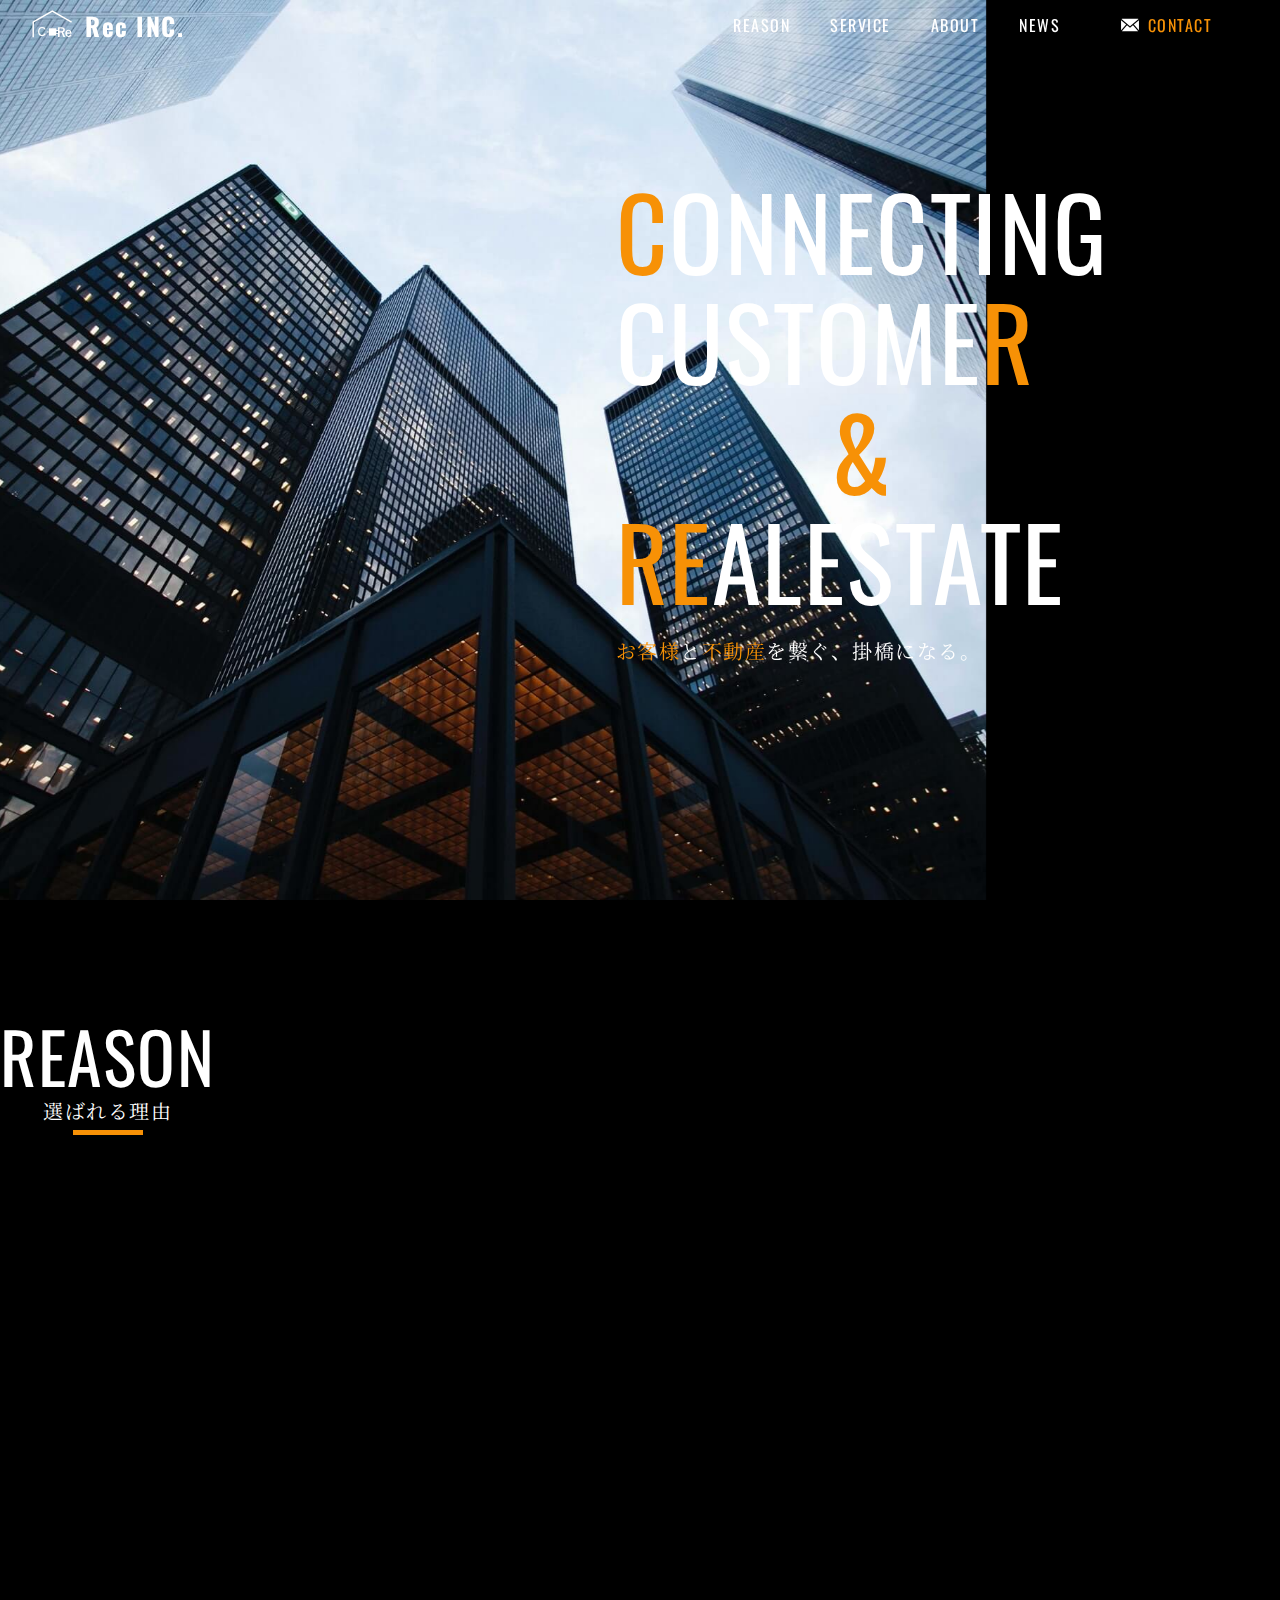
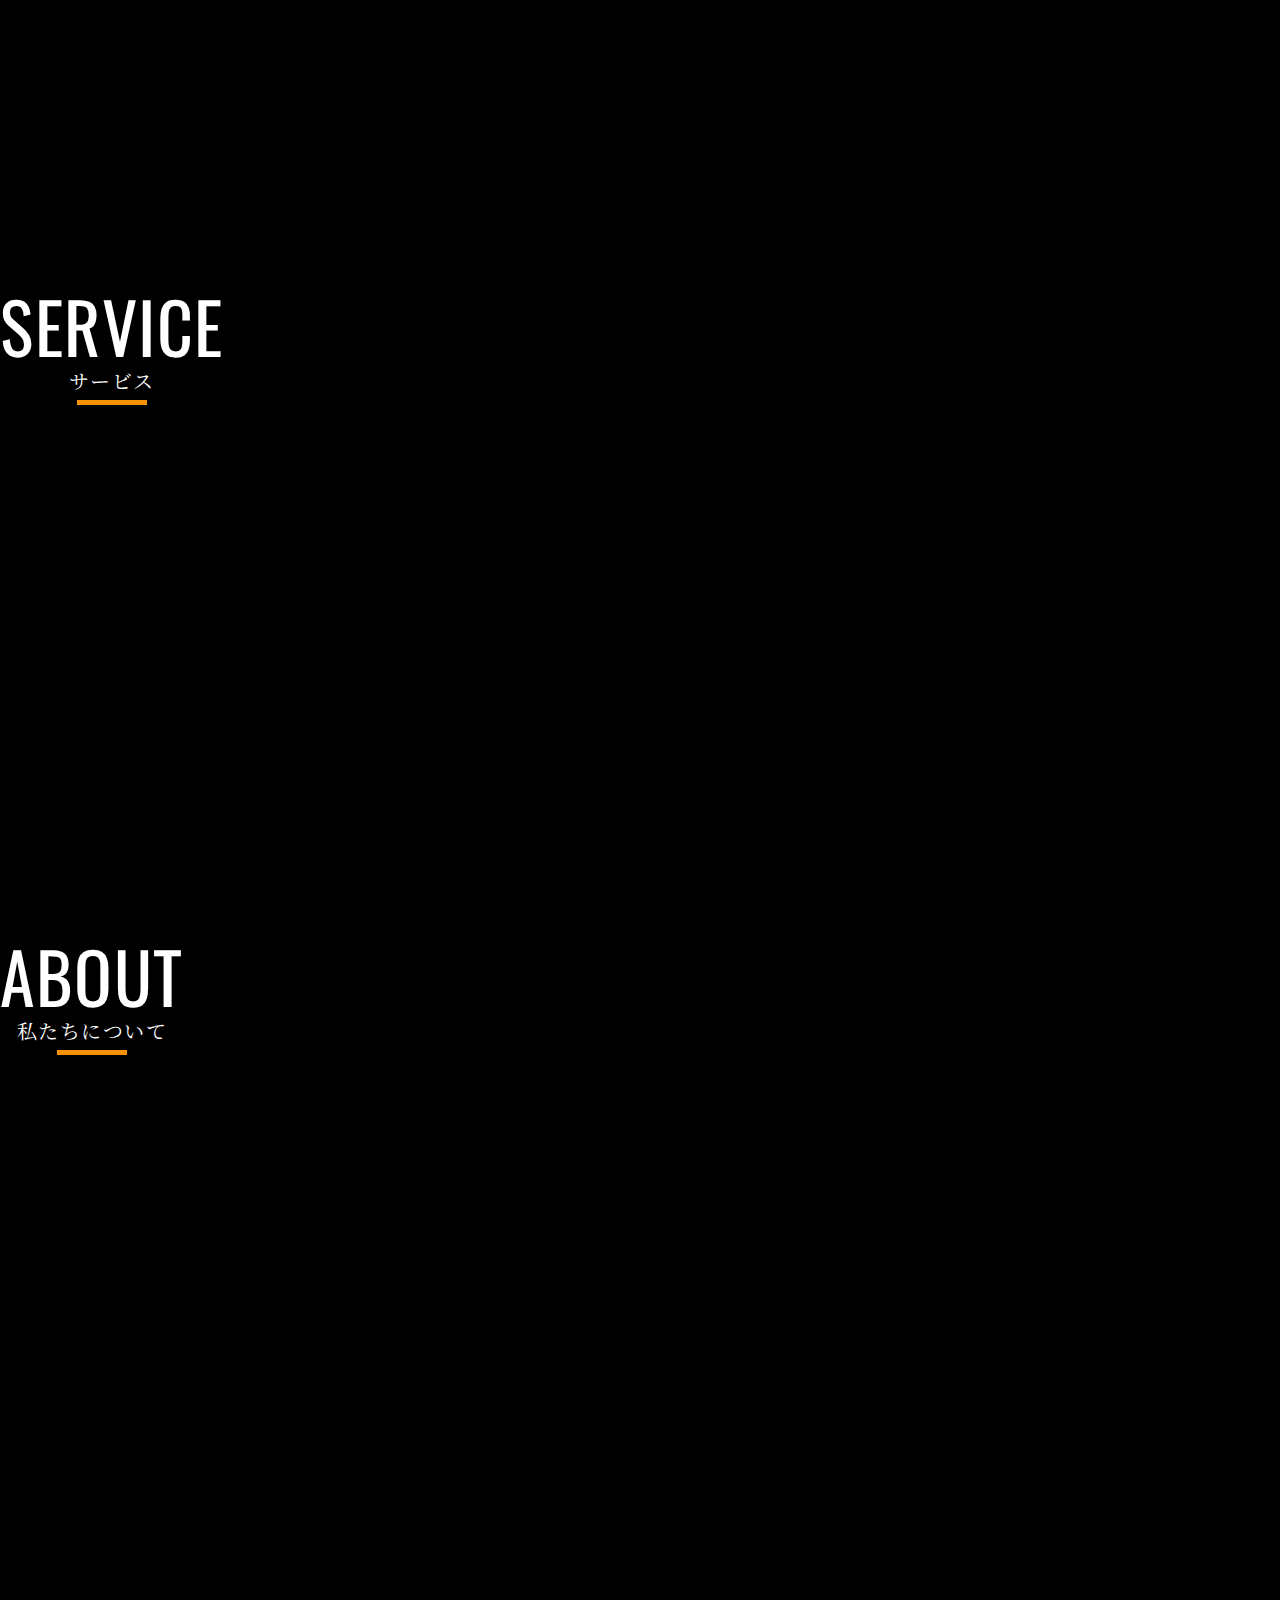
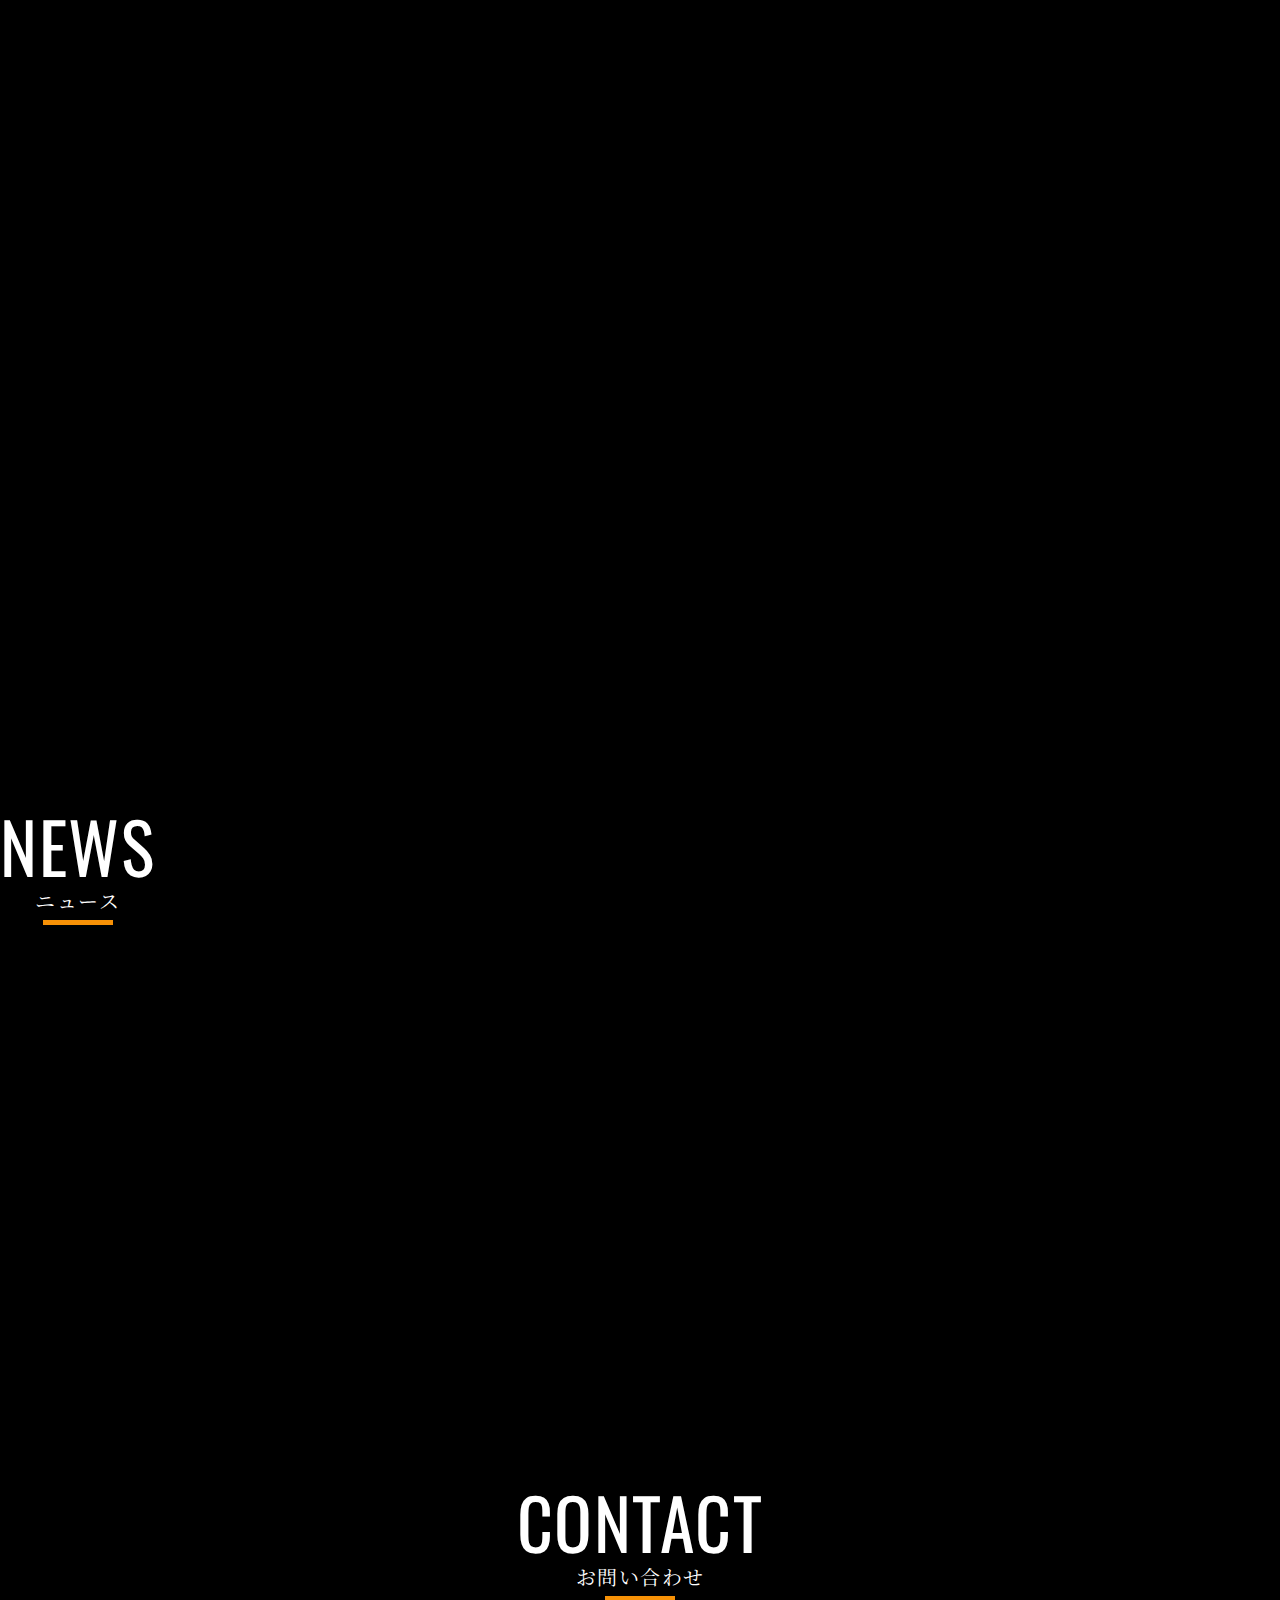
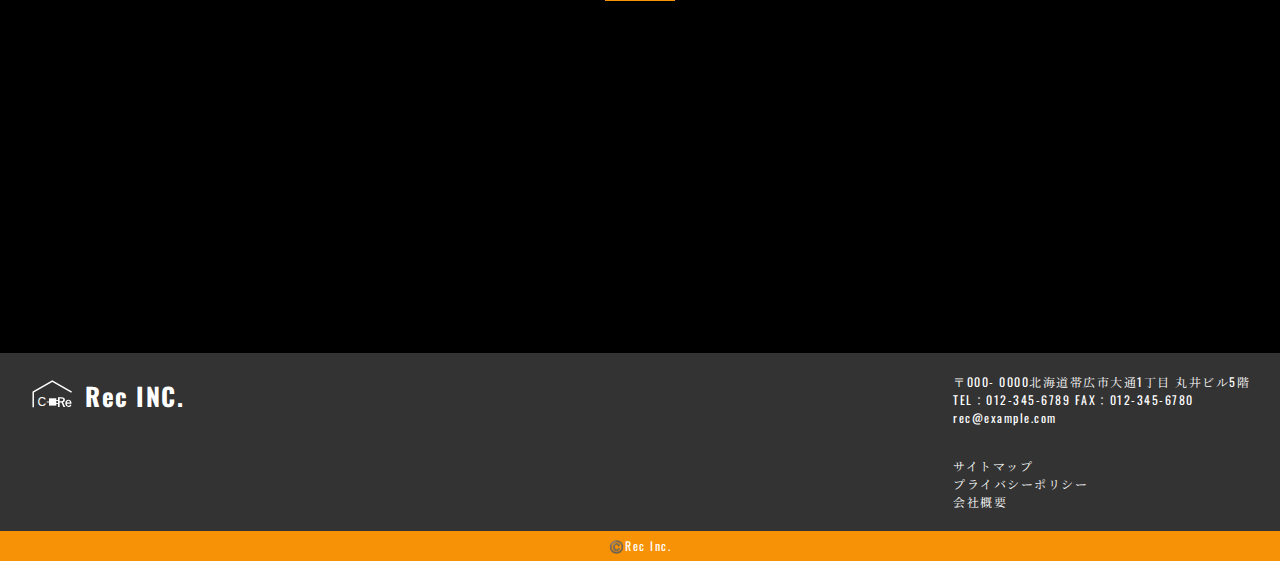
<file: index.html>
<!DOCTYPE html>
<html lang="ja">
<head>
  <meta charset="UTF-8">
  <meta http-equiv="X-UA-Compatible" content="IE=edge">
  <meta name="viewport" content="width=device-width, initial-scale=1.0">
  <meta name="description" content="ポートフォリオ用のコーポレートサイト"> 
  <title>デモサイト 株式会社Rec</title>
  <!-- google-font -->
  <link href="https://fonts.googleapis.com/css2?family=Noto+Serif+JP&family=Oswald&display=swap" rel="stylesheet">
  <link href="https://fonts.googleapis.com/css2?family=Noto+Serif+JP&family=Oswald&display=swap" rel="stylesheet">
  <!--AOS-->
  <link href="https://unpkg.com/aos@2.3.1/dist/aos.css" rel="stylesheet">
  <!--css-->
  <link rel="stylesheet" href="scss/style.css">
</head>
<body>
  <!-- headerエリア -->
  <header class="header">
    <div class="header-inner">
     <h1 class="header-left" data-aos="fade-left">
       <a href="index.html">
         <div class="main-logo">
           <img src="img/header-logo._wh.svg" alt="">
          </div><!--main-logo-->
          <div class="company-ttl">Rec INC.</div>
        </a>
     </h1>
      <div class="header-nav">
        <nav class="nav-list">
          <ul class="header-nav-list" data-aos="fade-left">
            <li class="nav-item">
              <a href="#">REASON</a>
            </li>
            <li class="nav-item">
              <a href="#">SERVICE</a>
            </li>
            <li class="nav-item">
              <a href="#">ABOUT</a>
            </li>
            <li class="nav-item">
              <a href="#">NEWS</a>
            </li>
            <a href="contact.html" class="contact-btn">CONTACT</a>
          </ul>
        </nav>
      </div><!--header-nav-->
        <span class="burger-btn">
          <span class="bar bar_top"></span>
          <span class="bar bar_mid"></span>
          <span class="bar bar_bottom"></span>
        </span>
      <span class="burger-musk"></span>
    </div><!--header-inner-->
  </header>
  <!--fvエリア-->
  <div class="fv" id="parallax">
    <div class="fv-inner" id="parallax-img">
      <div class="main-copy">
        <p class="fv-ttl" data-aos="fade-left"><span class="orenge">C</span>ONNECTING</p>
        <p class="fv-ttl" data-aos="fade-right">CUSTOME<span class="orenge">R</span></p>
        <p class="fv-ttl" data-aos="fade-left">&</p>
        <p class="fv-ttl" data-aos="fade-right"><span class="orenge">RE</span>ALESTATE</p>
        <p class="jp-copy lines" data-aos="fade-left"><span class="orenge">お客様</span>と<span class="orenge">不動産</span>を繋ぐ、<br class="br">掛橋になる。</p>
      </div><!--main-copy-->
    </div><!--fv-inner-->
  </div><!--fv-->
  <main class="main">
    <!-- reasonエリア -->
    <section class="section-wrapper">
      <h2 class="section-ttl-wrapper">
        <div class="section-ttl">REASON</div><!--section-ttl-->
          <div class="section-sub-ttl">選ばれる理由</div><!--section-sub-ttl-->
      </h2><!--section-ttl-wrapper-->
      <div class="container">
        <ul class="reason-list">
          <li class="reason-item" data-aos="fade-in">
            <div class="reason-number">01</div>
            <div class="reason-head-ttl">圧倒的な物件数</div>
            <div class="reason-img-wrapper">
              <img src="img/fv-bg.jpg" alt="">
            </div><!--reason-img-wrapper-->
            <div class="reason-description  lines">不動産業界において物件数は業界での立ち位置を表す一つの指標。会社名では北海道でNo. 1を誇る物件数です。</div><!--lines-->
          </li>
          <li class="reason-item" data-aos="fade-in">
            <div class="reason-number">02</div>
            <div class="reason-head-ttl">経験豊富なプロ集団</div>
            <div class="reason-img-wrapper">
              <img src="img/reson_02.jpeg" alt="">
            </div><!--reason-img-wrapper-->
            <div class="reason-description  lines">不動産を知り尽くしている経験豊富なプロが在籍。不動産売買の売る側と買う側の双方が納得する契約を実現します。</div><!--lines-->
          </li>
          <li class="reason-item" data-aos="fade-in">
            <div class="reason-number">03</div>
            <div class="reason-head-ttl">無料相談受付中</div>
            <div class="reason-img-wrapper">
              <img src="img/reson_03.jpeg" alt="">
            </div><!--reason-img-wrapper-->
            <div class="reason-description lines">お客様の疑問を全て解決します。
              営業時間内であればいつでもお電話可能です。お気軽にお問い合わせください。</div><!--lines-->
          </li>
        </ul>
      </div><!--container-->
    </section><!--section-wrapper-->
    <!-- serviceエリア -->
    <section class="section-wrapper">
      <h2 class="section-ttl-wrapper">
        <div class="section-ttl">SERVICE</div><!--section-ttl-->
          <div class="section-sub-ttl">サービス</div><!--section-sub-ttl-->
      </h2><!--section-ttl-wrapper-->
      <div class="container">
        <div class="service-wrapper" data-aos="fade-in">
          <div class="service-img-wrapper">
            <img src="img/service_pc.jpeg" alt="">
          </div><!--service-img-wrapper-->
          <div class="service-box">
            <div class="serivice-ttl">中古マンションの売買仲介</div><!--serivice-ttl-->
            <p class="service-description lines">
              福岡市内および近郊エリアにおける、土地、戸建て、中古マンションの売買仲介。<br>
              売主様には、適正価格と最適な販売計画をご提案させていただきます。<br>
              買主様には、「買主様がいつまでに何を希望されるのか？」という購入ニーズを把握させていただくことで、買主様の条件にあう物件を精力的にご紹介させていただきます。
            </p>
          </div><!--service-box-->
        </div><!--service-wrapper-->
      </div><!--container-->
    </section>
    <!-- aboutエリア -->
    <section class="section-wrapper">
      <h2 class="section-ttl-wrapper">
        <div class="section-ttl">ABOUT</div><!--section-ttl-->
        <div class="section-sub-ttl">私たちについて</div><!--section-sub-ttl-->
      </h2><!--section-ttl-wrapper-->
      <div class="container">
        <ul class="about-list">
          <li class="about-item" data-aos="fade-right">
              <div class="about-img-wrapper">
                <img src="img/vision-pc.jpg" alt="">
                <div class="about-box">
                  <p class="section-ttl orenge about-ttl">VISION</p>
                  <p class="section-sub-ttl">目指すべき姿</p>
                </div><!--about-box-->
                <a href="#" class="link-btn about-btn">VIEW MORE</a>
              </div><!--about-img-wrapper-->
          </li>
          <li class="about-item ml-auto" data-aos="fade-left">
              <div class="about-img-wrapper">
                <img src="img/message_pc.jpeg" alt="">
                <div class="about-box">
                  <p class="section-ttl orenge about-ttl">MESSAGE</p>
                  <p class="section-sub-ttl">代表挨拶</p>
                </div><!--about-box-->
                <a href="#" class="link-btn about-btn">VIEW MORE</a>
              </div><!--about-img-wrapper-->
          </li>
          <li class="about-item" data-aos="fade-right">
              <div class="about-img-wrapper">
                <img src="img/fv-bg.jpg" alt="">
                <div class="about-box">
                  <p class="section-ttl orenge about-ttl">COMPANY</p>
                  <p class="section-sub-ttl">会社概要</p>
                </div><!--about-box-->
                <a href="#" class="link-btn about-btn">VIEW MORE</a>
              </div><!--about-img-wrapper-->
          </li>
        </ul>
      </div><!--container-->
    </section>
    <!-- newsエリア -->
    <section class="section-wrapper">
      <h2 class="section-ttl-wrapper">
        <div class="section-ttl">NEWS</div><!--section-ttl-->
        <div class="section-sub-ttl">ニュース</div><!--section-sub-ttl-->
      </h2><!--section-ttl-wrapper-->
      <div class="container">
        <div class="news-wrapper" data-aos="fade-in">
          <div class="news-box">
            <div class="news-box-inner">
              <div class="news-link-wrapper">
                <a href="">
                  <div class="news-ttl-inner">
                    <time class="orenge news-data">2021.9.01</time>
                    <p class="lines">WEBサイトを新しくしました。</p>
                   </div><!--news-inner-->
                </a>
              </div><!--news-link-wrapper-->
              <div class="news-link-wrapper">
                <a href="">
                 <div class="news-ttl-inner">
                  <time class="orenge news-data">2021.9.01</time>
                  <p class="lines">WEBサイトを新しくしました。</p>
                 </div><!--news-inner-->
                </a>
              </div><!--news-link-wrapper-->
              <div class="news-link-wrapper">
                <a href="" class="lines">
                  <div class="news-ttl-inner">
                    <time class="orenge news-data">2021.9.01</time>
                    <p class="lines">WEBサイトを新しくしました。</p>
                   </div><!--news-inner-->
                </a>
              </div><!--news-link-wrapper-->
              <div class="news-link-wrapper">
                <a href="">
                  <div class="news-ttl-inner">
                    <time class="orenge news-data">2021.9.01</time>
                    <p class="lines">WEBサイトを新しくしました。</p>
                   </div><!--news-inner-->
                </a>
              </div><!--news-link-wrapper-->
            </div><!--news-box-inner-->
          </div><!--news-inner-->
        </div><!--news-wrapper-->
      </div><!--container-->
    </section>
    <section class="section-wrapper">
      <div class="contact-container">
        <h2 class="contact-ttl-wrapper">
          <div class="contact-ttl">CONTACT</div><!--section-ttl-->
          <div class="section-sub-ttl">お問い合わせ</div><!--section-sub-ttl-->
        </h2><!--section-ttl-wrapper-->
        <p class="lines contact-description" data-aos="fade-in">お問い合わせ・ご相談はこちらから</p>
        <a href="contact.html" class="link-btn" data-aos="fade-in">CONTACT</a>
      </div><!--container-->
    </section>
  </main>
  <footer class="footer">
    <div class="footer-inner">
      <div class="footer-left">
        <a href="index.html">
          <div class="main-logo">
           <img src="img/header-logo._wh.svg" alt="">
          </div>
          <div class="company-ttl footer-ttl">Rec INC.</div>
        </a>
      </div><!--footer-left-->
      <div class="company-info-wrapper">
        <div class="company-info">
          <p>〒000- 0000北海道帯広市大通1丁目 丸井ビル5階</p>
          <p>TEL：012-345-6789 FAX：012-345-6780</p>
          <p>rec@example.com</p>
        </div><!--company-info-->
        <div class="privacy-box">
          <p><a href="#">サイトマップ</a></p>
          <p><a href="#">プライバシーポリシー</a></p>
          <p><a href="#">会社概要</a></p>
        </div><!--privacy-box-->
      </div><!--company-info-ttl-->
    </div><!--footer-inner-->
    <small class="copyright">©️Rec Inc.</small>
  </footer>
  <!-- AOS-->
  <script src="https://unpkg.com/aos@2.3.1/dist/aos.js"></script>
  <!-- jQuery -->
<script src="https://code.jquery.com/jquery-3.6.0.min.js" integrity="sha256-/xUj+3OJU5yExlq6GSYGSHk7tPXikynS7ogEvDej/m4=" crossorigin="anonymous"></script>
  <script src="js/script.js"></script>
</body>
</html>
</file>
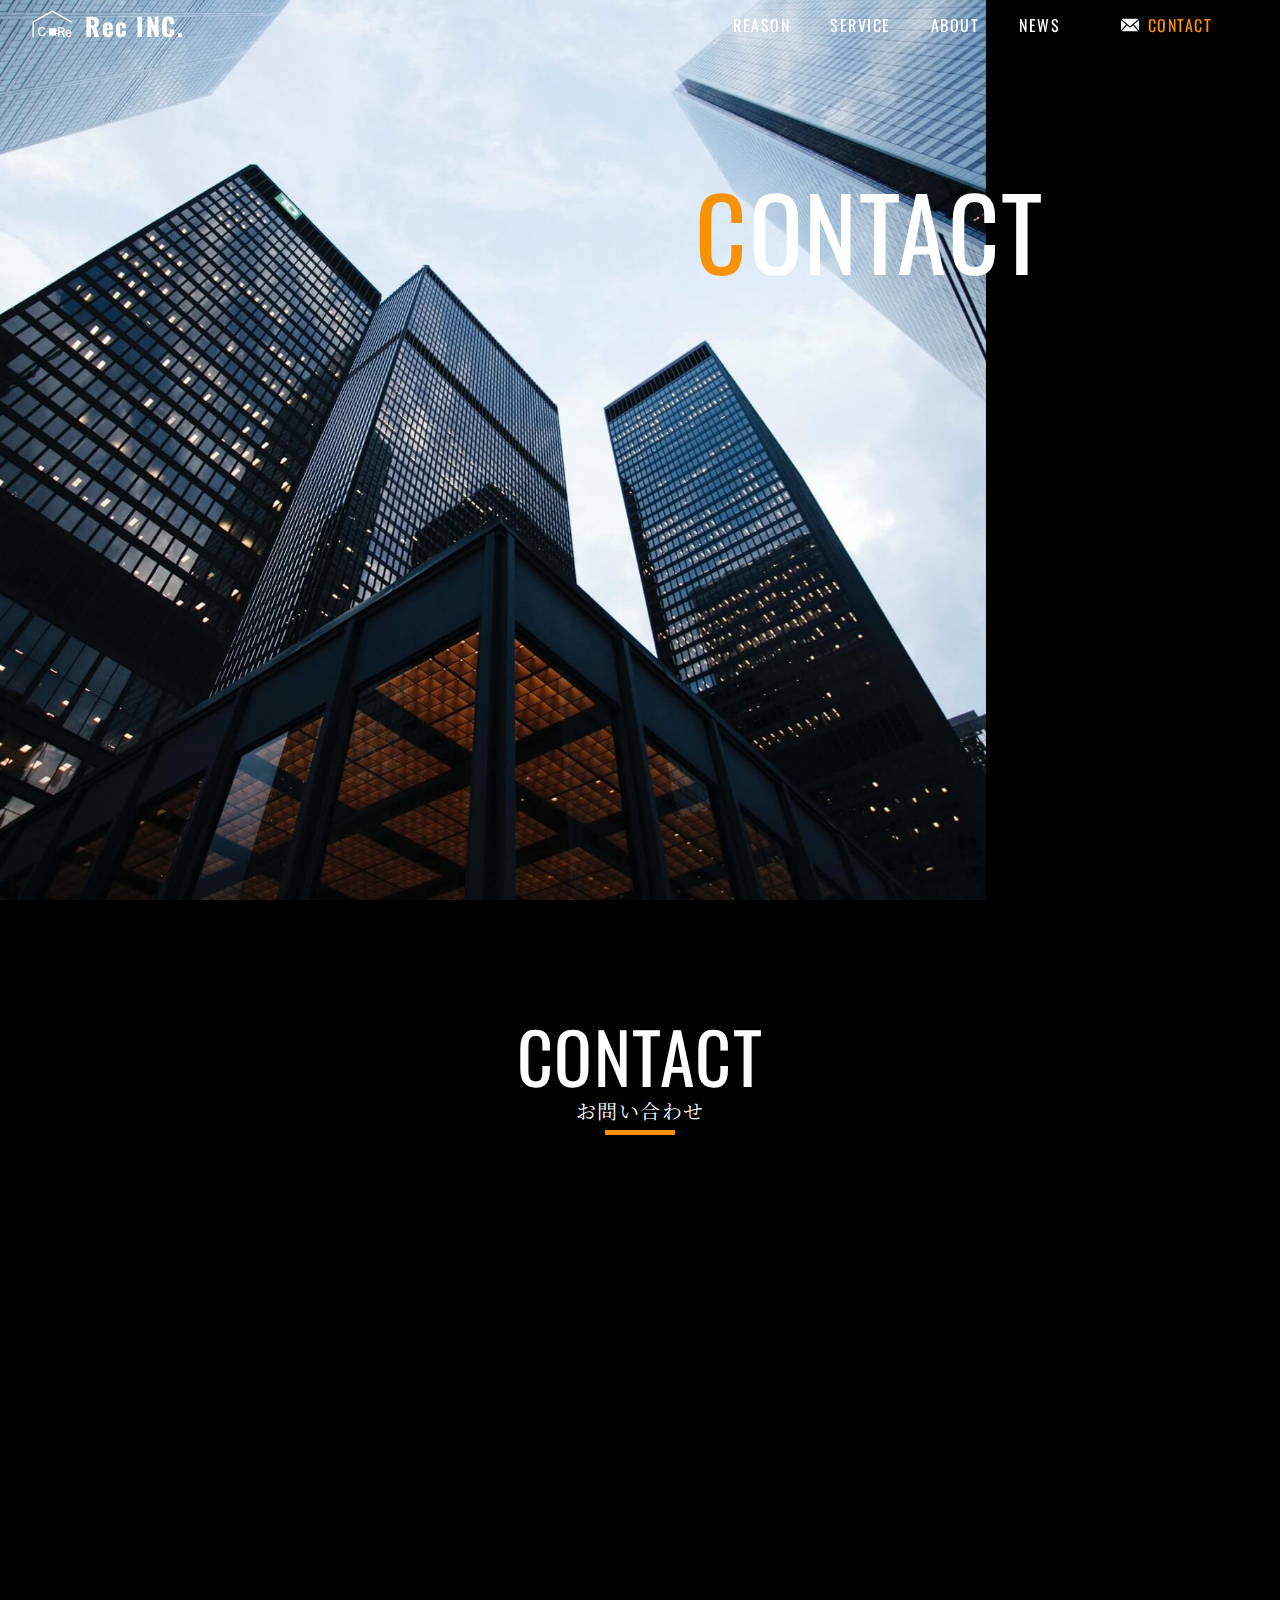
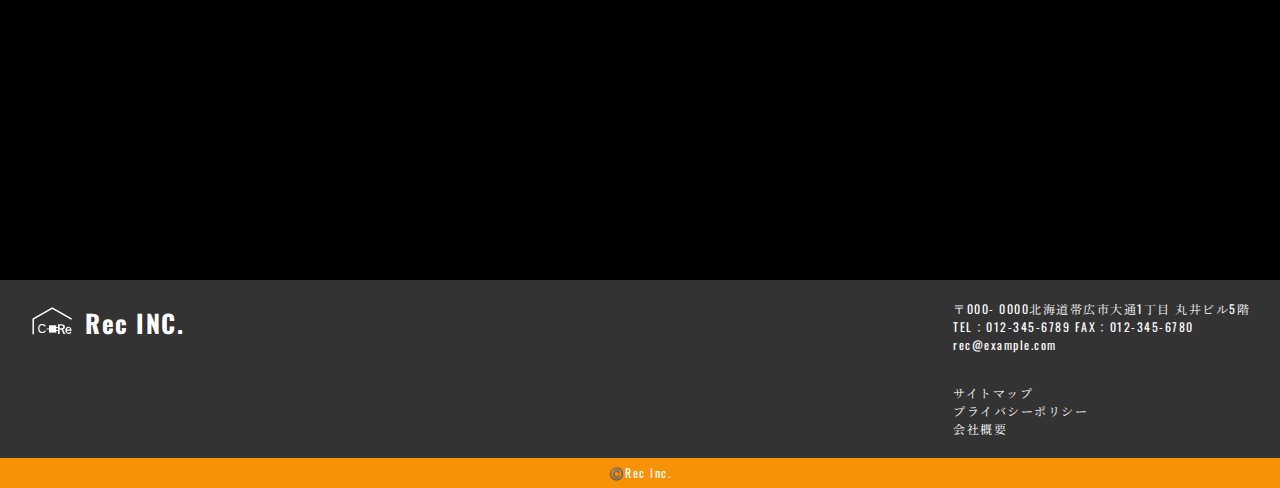
<file: contact.html>
<!DOCTYPE html>
<html lang="ja">
<head>
  <meta charset="UTF-8">
  <meta http-equiv="X-UA-Compatible" content="IE=edge">
  <meta name="viewport" content="width=device-width, initial-scale=1.0">
  <meta name="description" content="ポートフォリオ用のデモサイト"> 
  <title>デモサイト 株式会社Rec 「お問い合わせ」</title>
  <!-- google-font -->
  <link href="https://fonts.googleapis.com/css2?family=Noto+Serif+JP&family=Oswald&display=swap" rel="stylesheet">
  <link href="https://fonts.googleapis.com/css2?family=Noto+Serif+JP&family=Oswald&display=swap" rel="stylesheet">
   <!--AOS-->
   <link href="https://unpkg.com/aos@2.3.1/dist/aos.css" rel="stylesheet">
  <!--css-->
  <link rel="stylesheet" href="scss/style.css">
</head>
<body>
  <!-- headerエリア -->
  <header class="header">
    <div class="header-inner">
     <h1 class="header-left" data-aos="fade-left">
       <a href="index.html">
           <div class="main-logo">
           <img src="img/header-logo._wh.svg" alt="">
          </div><!--main-logo-->
          <div class="company-ttl">Rec INC.</div>
        </a>
     </h1>
      <div class="header-nav">
        <nav class="nav-list">
          <ul class="header-nav-list" data-aos="fade-left">
            <li class="nav-item">
              <a href="#">REASON</a>
            </li>
            <li class="nav-item">
              <a href="#">SERVICE</a>
            </li>
            <li class="nav-item">
              <a href="#">ABOUT</a>
            </li>
            <li class="nav-item">
              <a href="#">NEWS</a>
            </li>
            <a href="contact.html" class="contact-btn">CONTACT</a>
          </ul>
        </nav>
      </div><!--header-nav-->
      <span class="burger-btn" data-aos="fade-left">
        <span class="bar bar_top"></span>
        <span class="bar bar_mid"></span>
        <span class="bar bar_bottom"></span>
      </span>
      <span class="burger-musk"></span>
    </div><!--header-inner-->
  </header>
  <!--fvエリア-->
  <div class="fv" id="parallax">
    <div class="fv-inner" id="parallax-img">
      <div class="main-copy">
        <p class="fv-ttl" data-aos="fade-left"><span class="orenge">C</span>ONTACT</p>
      </div><!--main-copy-->
    </div><!--fv-inner-->
  </div><!--fv-->
  <main class="main">
    <section class="section-wrapper">
      <div class="contact-container">
        <h2 class="contact-ttl-wrapper">
          <div class="contact-ttl">CONTACT</div><!--section-ttl-->
          <div class="section-sub-ttl">お問い合わせ</div><!--section-sub-ttl-->
        </h2><!--section-ttl-wrapper-->
        <form action="" data-aos="fade-in"> 
          <ul class="form-list">
            <li class="form-item">
              <div class="form-ttl">
                <label for="name">名前</label>
              </div><!--form-ttl-->
              <input type="text" class="text-box">
            </li>
            <li class="form-item">
              <div class="form-ttl">
                <label for="tel">電話番号</label>
              </div><!--form-ttl-->
              <input type="text" class="text-box">
            </li>
            <li class="form-item">
              <div class="form-ttl">
                <label for="email">メールアドレス</label>
              </div><!--form-ttl-->
              <input type="text" class="text-box">
            </li>
            <li class="form-item">
              <div class="form-ttl">
                <label for="detail">お問い合わせ内容</label>
              </div><!--form-ttl-->
              <textarea name="textarea" id="" cols="30" rows="10" class="textarea"></textarea>
            </li>
          </ul><!--form-list-->
          <input type="submit" value="送信する" class="link-btn submit-btn">
        </form>
      </div><!--contact-container-->
    </section>
  </main>
  <footer class="footer">
    <div class="footer-inner">
      <div class="footer-left">
        <a href="#">
           <div class="main-logo">
            <img src="img/header-logo._wh.svg" alt="">
          </div><!--main-logo-->
          <div class="company-ttl footer-ttl">Rec INC.</div>
        </a>
      </div><!--footer-left-->
      <div class="company-info-wrapper">
        <div class="company-info">
          <p>〒000- 0000北海道帯広市大通1丁目 丸井ビル5階</p>
          <p>TEL：012-345-6789 FAX：012-345-6780</p>
          <p>rec@example.com</p>
        </div><!--company-info-->
        <div class="privacy-box">
          <p><a href="#">サイトマップ</a></p>
          <p><a href="#">プライバシーポリシー</a></p>
          <p><a href="#">会社概要</a></p>
        </div><!--privacy-box-->
      </div><!--company-info-ttl-->
    </div><!--footer-inner-->
    <small class="copyright">©️Rec Inc.</small>
  </footer>
    <!-- AOS-->
    <script src="https://unpkg.com/aos@2.3.1/dist/aos.js"></script>
  <!-- jQuery -->
<script src="https://code.jquery.com/jquery-3.6.0.min.js" integrity="sha256-/xUj+3OJU5yExlq6GSYGSHk7tPXikynS7ogEvDej/m4=" crossorigin="anonymous"></script>
  <script src="js/script.js"></script>
</body>
</html>
</file>
<file: scss/style.css>
@charset "UTF-8";
/*
html5doctor.com Reset Stylesheet
v1.6.1
Last Updated: 2010-09-17
Author: Richard Clark - http://richclarkdesign.com
Twitter: @rich_clark
*/
html, body, div, span, object, iframe,
h1, h2, h3, h4, h5, h6, p, blockquote, pre,
abbr, address, cite, code,
del, dfn, em, img, ins, kbd, q, samp,
small, strong, sub, sup, var,
b, i,
dl, dt, dd, ol, ul, li,
fieldset, form, label, legend,
table, caption, tbody, tfoot, thead, tr, th, td,
article, aside, canvas, details, figcaption, figure,
footer, header, hgroup, menu, nav, section, summary,
time, mark, audio, video {
  margin: 0;
  padding: 0;
  border: 0;
  outline: 0;
  font-size: 100%;
  vertical-align: bottom;
  background: transparent;
}

body {
  line-height: 1;
  list-style: none;
}

article, aside, details, figcaption, figure,
footer, header, hgroup, menu, nav, section {
  display: block;
}

ul {
  list-style: none;
}

blockquote, q {
  quotes: none;
}

blockquote:before, blockquote:after,
q:before, q:after {
  content: '';
  content: none;
}

a {
  margin: 0;
  padding: 0;
  font-size: 100%;
  vertical-align: baseline;
  background: transparent;
}

/* change colours to suit your needs */
ins {
  background-color: #ff9;
  color: #000;
  text-decoration: none;
}

/* change colours to suit your needs */
mark {
  background-color: #ff9;
  color: #000;
  font-style: italic;
  font-weight: bold;
}

del {
  text-decoration: line-through;
}

abbr[title], dfn[title] {
  border-bottom: 1px dotted;
  cursor: help;
}

table {
  border-collapse: collapse;
  border-spacing: 0;
}

/* change border colour to suit your needs */
hr {
  display: block;
  height: 1px;
  border: 0;
  border-top: 1px solid #cccccc;
  margin: 1em 0;
  padding: 0;
}

input, select {
  vertical-align: middle;
}

.form-list {
  margin: 60px 0;
}

input, textarea {
  resize: none;
  -moz-appearance: none;
       appearance: none;
  -webkit-appearance: none;
  outline: none;
  border: none;
  width: 100%;
}

.text-box, textarea {
  display: block;
  border-radius: 2px;
  padding: 1rem;
  -webkit-box-sizing: border-box;
          box-sizing: border-box;
  border: 2px solid #F79106;
}

.form-item {
  margin-top: 2rem;
}

.form-ttl {
  margin-bottom: 1rem;
}

.submit-btn {
  letter-spacing: 2px;
}

#parallax {
  position: relative;
  width: 77%;
  height: 100vh;
  overflow: hidden;
}

#parallax-img {
  position: fixed;
  z-index: 1;
  top: 0;
  width: 77%;
  height: 100vh;
  -webkit-transform-origin: center;
          transform-origin: center;
}

.main {
  background-color: #000;
  position: relative;
  z-index: 2;
  overflow: hidden;
}

.footer {
  position: relative;
  z-index: 2;
}

.bgextend {
  -webkit-animation-name: bgextendAnimeBase;
          animation-name: bgextendAnimeBase;
  -webkit-animation-duration: 1s;
          animation-duration: 1s;
  -webkit-animation-fill-mode: forwards;
          animation-fill-mode: forwards;
  position: relative;
  overflow: hidden;
  opacity: 0;
}

@-webkit-keyframes bgextendAnimeBase {
  from {
    opacity: 0;
  }
  to {
    opacity: 1;
  }
}

@keyframes bgextendAnimeBase {
  from {
    opacity: 0;
  }
  to {
    opacity: 1;
  }
}

.bgappear {
  -webkit-animation-name: bgextendAnimeSecond;
          animation-name: bgextendAnimeSecond;
  -webkit-animation-duration: 1s;
          animation-duration: 1s;
  -webkit-animation-delay: 0.6s;
          animation-delay: 0.6s;
  -webkit-animation-fill-mode: forwards;
          animation-fill-mode: forwards;
  opacity: 0;
}

@-webkit-keyframes bgextendAnimeSecond {
  0% {
    opacity: 0;
  }
  100% {
    opacity: 1;
  }
}

@keyframes bgextendAnimeSecond {
  0% {
    opacity: 0;
  }
  100% {
    opacity: 1;
  }
}

.bgLRextend::before {
  -webkit-animation-name: bgLRextendAnime;
          animation-name: bgLRextendAnime;
  -webkit-animation-duration: 1s;
          animation-duration: 1s;
  -webkit-animation-fill-mode: forwards;
          animation-fill-mode: forwards;
  content: "";
  position: absolute;
  width: 100%;
  height: 100%;
  background-color: #000;
  z-index: 999999;
}

@-webkit-keyframes bgLRextendAnime {
  0% {
    -webkit-transform-origin: right;
            transform-origin: right;
    -webkit-transform: scaleX(0);
            transform: scaleX(0);
  }
  50% {
    -webkit-transform-origin: right;
            transform-origin: right;
    -webkit-transform: scaleX(1);
            transform: scaleX(1);
  }
  50.001% {
    -webkit-transform-origin: left;
            transform-origin: left;
  }
  100% {
    -webkit-transform-origin: left;
            transform-origin: left;
    -webkit-transform: scaleX(0);
            transform: scaleX(0);
  }
}

@keyframes bgLRextendAnime {
  0% {
    -webkit-transform-origin: right;
            transform-origin: right;
    -webkit-transform: scaleX(0);
            transform: scaleX(0);
  }
  50% {
    -webkit-transform-origin: right;
            transform-origin: right;
    -webkit-transform: scaleX(1);
            transform: scaleX(1);
  }
  50.001% {
    -webkit-transform-origin: left;
            transform-origin: left;
  }
  100% {
    -webkit-transform-origin: left;
            transform-origin: left;
    -webkit-transform: scaleX(0);
            transform: scaleX(0);
  }
}

.bgappearTrigger,
.bgLRextendTrigger {
  opacity: 0;
}

.TextTyping {
  display: none;
}

/* 共通部分 */
html {
  font-size: 62.5%;
}

body {
  background-color: #000;
  color: #fff;
  font-size: 1.6rem;
  font-family: 'Oswald','Noto Serif JP', sans-serif;
  letter-spacing: 1.5px;
}

img {
  width: 100%;
}

a {
  text-decoration: none;
  color: #fff;
}

a:hover {
  opacity: 0.7;
  -webkit-transition: all 0.5s;
  transition: all 0.5s;
}

.ml-auto {
  margin-left: auto;
}

.br {
  display: none;
}

@media screen and (max-width: 768px) {
  .br {
    display: block;
  }
}

.section-wrapper {
  padding: 6rem 0;
  position: relative;
}

.section-wrapper:first-of-type {
  margin-top: 60px;
}

.section-wrapper:last-of-type {
  padding-bottom: 120px;
}

.container {
  max-width: 1100px;
  margin: 12rem auto 0;
  padding: 0 3rem 0;
}

@media screen and (max-width: 768px) {
  .container {
    padding: 0 4vw;
  }
}

.section-ttl-wrapper {
  text-align: center;
  position: absolute;
  top: 6rem;
  left: 0;
}

.section-ttl {
  font-size: 7rem;
  font-weight: normal;
  margin-bottom: 1rem;
}

@media screen and (max-width: 768px) {
  .section-ttl {
    font-size: 5rem;
  }
}

.section-sub-ttl {
  font-size: 2rem;
  font-weight: normal;
  display: inline-block;
  text-align: center;
}

.section-sub-ttl:after {
  content: "";
  display: block;
  background-color: #F79106;
  width: 70px;
  height: 5px;
  margin: 1rem auto 0;
}

.link-btn, .contact-btn {
  display: block;
  text-align: center;
  width: 200px;
  line-height: 50px;
  height: 50px;
  background-color: #333;
  color: #F79106;
  margin: 0 auto;
}

@media screen and (max-width: 768px) {
  .link-btn, .contact-btn {
    width: 170px;
  }
}

.link-btn:hover, .contact-btn:hover {
  background-color: #F79106;
  color: #333;
  -webkit-transition: all 0.5s;
  transition: all 0.5s;
  opacity: 1;
}

.lines {
  line-height: 2;
}

.header {
  width: 100%;
  position: fixed;
  z-index: 99999;
}
.main-logo {
  width: 45px;
  height: 45px;
}
.header-inner {
  display: -webkit-box;
  display: -ms-flexbox;
  display: flex;
  -webkit-box-align: center;
      -ms-flex-align: center;
          align-items: center;
  -webkit-box-pack: justify;
      -ms-flex-pack: justify;
          justify-content: space-between;
  padding: 0 0 0 3rem;
}

.header-left a {
  display: -webkit-box;
  display: -ms-flexbox;
  display: flex;
  -webkit-box-align: center;
      -ms-flex-align: center;
          align-items: center;
}

.header-left a :hover {
  opacity: 0.7;
  -webkit-transition: all 0.5s;
  transition: all 0.5s;
}

.company-ttl {
  font-size: 2.5rem;
  font-weight: bold;
  margin-left: 1rem;
}

@media screen and (max-width: 768px) {
  .header-nav {
    position: fixed;
    top: 0;
    right: -100%;
    height: 100vh;
    width: 65vw;
    background-color: #333;
    z-index: 999;
    opacity: 0;
    -webkit-transform: translateX(100%);
            transform: translateX(100%);
    -webkit-transition: opacity .3s,-webkit-transform .3s;
    transition: opacity .3s,-webkit-transform .3s;
    transition: transform .3s,opacity .3s;
    transition: transform .3s,opacity .3s,-webkit-transform .3s;
  }
  .header-nav.open {
    display: block;
    right: 0;
    -webkit-transform: translateX(0);
            transform: translateX(0);
    opacity: 1;
    -webkit-transition: opacity .5s,-webkit-transform .5s;
    transition: opacity .5s,-webkit-transform .5s;
    transition: transform .5s,opacity .5s;
    transition: transform .5s,opacity .5s,-webkit-transform .5s;
  }
}

.header-nav-list {
  display: -webkit-box;
  display: -ms-flexbox;
  display: flex;
  -webkit-box-align: center;
      -ms-flex-align: center;
          align-items: center;
}

@media screen and (max-width: 768px) {
  .header-nav-list {
    -webkit-box-orient: vertical;
    -webkit-box-direction: normal;
        -ms-flex-direction: column;
            flex-direction: column;
    margin-top: 150px;
  }
}

@media screen and (max-width: 768px) {
  .nav-item {
    margin-bottom: 3rem;
  }
}

.nav-item a {
  width: 80px;
  padding: 0.5rem 2rem;
}

.nav-item a:hover {
  background-color: #F79106;
  color: #333;
  opacity: 1;
  -webkit-transition: all 0.5s;
  transition: all 0.5s;
}

.contact-btn {
  position: relative;
  background-color: transparent;
}

.contact-btn:before {
  content: "";
  display: block;
  background-image: url(../img/mail-icon.svg);
  background-repeat: no-repeat;
  background-size: contain;
  background-position: center center;
  width: 20px;
  height: 20px;
  position: absolute;
  top: 50%;
  left: 30px;
  -webkit-transform: translate(50%, -50%);
          transform: translate(50%, -50%);
}

@media screen and (max-width: 768px) {
  .contact-btn:before {
    left: 15px;
  }
}

.main-logo_sp {
  display: none;
}

@media screen and (max-width: 768px) {
  .main-logo_sp {
    display: block;
    margin-bottom: 2rem;
  }
}

.burger-musk {
  display: none;
}

@media screen and (max-width: 768px) {
  .burger-musk {
    display: none;
    position: fixed;
    top: 0;
    left: 0;
    width: 100%;
    height: 100vh;
    background-color: #F79106;
    opacity: 0.3;
    z-index: 998;
  }
}

.burger-btn {
  display: none;
}

@media screen and (max-width: 768px) {
  .burger-btn {
    display: block;
    z-index: 99;
    position: fixed;
    top: 22px;
    right: 30px;
    z-index: 9999;
  }
}

.bar {
  display: block;
  background-color: #fff;
  width: 25px;
  height: 2px;
}

.bar_top {
  -webkit-transform: translateY(-5px);
          transform: translateY(-5px);
  -webkit-transition: -webkit-transform .5s;
  transition: -webkit-transform .5s;
  transition: transform .5s;
  transition: transform .5s, -webkit-transform .5s;
}

.bar_bottom {
  -webkit-transform: translateY(5px);
          transform: translateY(5px);
  -webkit-transition: -webkit-transform .5s;
  transition: -webkit-transform .5s;
  transition: transform .5s;
  transition: transform .5s, -webkit-transform .5s;
}

.bar.cross.bar_top {
  -webkit-transform: translateY(2px) rotate(30deg);
          transform: translateY(2px) rotate(30deg);
  -webkit-transition: -webkit-transform .5s;
  transition: -webkit-transform .5s;
  transition: transform .5s;
  transition: transform .5s, -webkit-transform .5s;
}

.bar.cross.bar_mid {
  opacity: 0;
  -webkit-transition: opacity .5s;
  transition: opacity .5s;
}

.bar.cross.bar_bottom {
  -webkit-transform: translateY(-2px) rotate(-30deg);
          transform: translateY(-2px) rotate(-30deg);
  -webkit-transition: -webkit-transform .5s;
  transition: -webkit-transform .5s;
  transition: transform .5s;
  transition: transform .5s, -webkit-transform .5s;
}

.fv {
  height: 100vh;
}

.fv-inner {
  position: relative;
  background-image: url(../img/fv-bg.jpg);
  background-position: center 0;
  background-size: cover;
  height: 500px;
  -o-object-fit: cover;
     object-fit: cover;
  width: 75%;
  max-width: 100%;
}

.main-copy {
  position: absolute;
  top: 20%;
  right: 10%;
  -webkit-transform: translate(45%, 0);
          transform: translate(45%, 0);
}

@media screen and (max-width: 768px) {
  .main-copy {
    right: 22%;
  }
}

.fv-ttl {
  font-size: 10rem;
  margin-bottom: 1rem;
}

.fv-ttl:nth-child(3) {
  text-align: center;
  color: #F79106;
}

@media screen and (max-width: 768px) {
  .fv-ttl {
    font-size: 7rem;
  }
}

.jp-copy {
  font-size: 2rem;
  margin-top: 2rem;
}

.orenge {
  color: #F79106;
}

.reason-list {
  display: -webkit-box;
  display: -ms-flexbox;
  display: flex;
  -webkit-box-pack: justify;
      -ms-flex-pack: justify;
          justify-content: space-between;
  padding-top: 6rem;
}

@media screen and (max-width: 768px) {
  .reason-list {
    -webkit-box-orient: vertical;
    -webkit-box-direction: normal;
        -ms-flex-direction: column;
            flex-direction: column;
  }
}

.reason-item {
  width: 31.8%;
  max-width: 100%;
}

@media screen and (max-width: 768px) {
  .reason-item {
    width: 100%;
    margin: 0 auto;
    max-width: 500px;
  }
}

.reason-number {
  color: #F79106;
  font-size: 5rem;
  text-align: center;
}

.reason-number:after {
  content: "";
  display: block;
  width: 50px;
  height: 5px;
  background-color: #fff;
  margin: 1rem auto 1.5rem;
}

.reason-head-ttl {
  font-size: 2.2rem;
  color: #F79106;
  text-align: center;
  margin-bottom: 3rem;
}

.reason-img-wrapper img {
  height: 250px;
  -o-object-fit: cover;
     object-fit: cover;
}

.reason-description {
  padding: 3rem;
  -webkit-box-sizing: border-box;
          box-sizing: border-box;
}

.service-wrapper {
  display: -webkit-box;
  display: -ms-flexbox;
  display: flex;
  -webkit-box-pack: justify;
      -ms-flex-pack: justify;
          justify-content: space-between;
  padding-top: 6rem;
}

@media screen and (max-width: 768px) {
  .service-wrapper {
    -webkit-box-orient: vertical;
    -webkit-box-direction: normal;
        -ms-flex-direction: column;
            flex-direction: column;
    -webkit-box-align: center;
        -ms-flex-align: center;
            align-items: center;
  }
}

.service-box {
  max-width: 400px;
  width: 100%;
  padding-left: 5rem;
}

@media screen and (max-width: 768px) {
  .service-box {
    max-width: 500px;
    padding-left: 0;
  }
}

.service-img-wrapper {
  max-width: 100%;
  width: 600px;
}

.service-img-wrapper img {
  height: 350px;
  -o-object-fit: cover;
     object-fit: cover;
}

@media screen and (max-width: 768px) {
  .service-img-wrapper {
    width: 100%;
    max-width: 500px;
    margin-bottom: 3rem;
    height: auto;
  }
}

.serivice-ttl {
  font-size: 3rem;
  margin-bottom: 2rem;
}

.serivice-ttl:after {
  content: "";
  display: block;
  background-color: #F79106;
  width: 360px;
  height: 5px;
  margin-right: auto;
  text-align: center;
  margin-top: 1rem;
}

.about-list {
  padding-top: 6rem;
}

.about-item {
  width: 800px;
  max-width: 100%;
  margin-bottom: 6rem;
}

.about-item:last-of-type {
  margin-bottom: 0;
}

.about-img-wrapper {
  width: 800px;
  max-width: 100%;
  position: relative;
}

.about-img-wrapper img {
  height: 350px;
  -o-object-fit: cover;
     object-fit: cover;
}

.about-box {
  text-align: center;
  position: absolute;
  top: 40%;
  left: 50%;
  -webkit-transform: translate(-50%, 0);
          transform: translate(-50%, 0);
  z-index: 2;
}

.about-ttl {
  font-size: 7rem;
}

@media screen and (max-width: 768px) {
  .about-ttl {
    font-size: 4rem;
  }
}

.about-btn {
  position: absolute;
  bottom: 2rem;
  right: 3rem;
}

.news-wrapper {
  padding-top: 6rem;
}

.news-box {
  margin: 0 auto;
  border: 1px solid #fff;
  width: 800px;
  max-width: 100%;
  padding: 2rem;
  -webkit-box-sizing: border-box;
          box-sizing: border-box;
}

.news-box-inner {
  margin: 0 auto;
  border: 1px solid #fff;
  width: 760px;
  max-width: 100%;
  padding: 5rem 2rem;
  -webkit-box-sizing: border-box;
          box-sizing: border-box;
  text-align: center;
}

.news-link-wrapper {
  margin-bottom: 2rem;
  padding-bottom: 1rem;
  border-bottom: 1px solid #fff;
}

.news-link-wrapper:last-of-type {
  margin-bottom: 0;
}

.news-ttl-inner {
  display: -webkit-box;
  display: -ms-flexbox;
  display: flex;
  -webkit-box-align: center;
      -ms-flex-align: center;
          align-items: center;
}

@media screen and (max-width: 768px) {
  .news-ttl-inner {
    -webkit-box-orient: vertical;
    -webkit-box-direction: normal;
        -ms-flex-direction: column;
            flex-direction: column;
    -webkit-box-align: start;
        -ms-flex-align: start;
            align-items: flex-start;
  }
}

.news-data {
  padding-right: 5rem;
}

.news-link-wrapper {
  display: inline-block;
}

.news-link-wrapper a {
  display: inline-block;
}

.contact-container {
  max-width: 700px;
  margin: 0 auto;
  padding: 0 3rem;
}

@media screen and (max-width: 768px) {
  .contact-container {
    padding: 0 4vw;
  }
}

.contact-ttl {
  font-size: 7rem;
  margin-bottom: 1rem;
  font-weight: normal;
}

@media screen and (max-width: 768px) {
  .contact-ttl {
    font-size: 4rem;
  }
}

.contact-ttl-wrapper {
  text-align: center;
  margin: 0 auto;
}

.contact-description {
  margin: 10rem 0 5rem;
  text-align: center;
}

.footer-inner {
  display: -webkit-box;
  display: -ms-flexbox;
  display: flex;
  -webkit-box-align: start;
      -ms-flex-align: start;
          align-items: flex-start;
  -webkit-box-pack: justify;
      -ms-flex-pack: justify;
          justify-content: space-between;
  padding: 2rem 3rem;
  background-color: #333;
}

.footer-left a {
  display: -webkit-box;
  display: -ms-flexbox;
  display: flex;
  -webkit-box-align: center;
      -ms-flex-align: center;
          align-items: center;
}
@media screen and (max-width: 768px) {
  .footer-ttl {
    display: none;
  }
}
.company-info {
  margin-bottom: 3rem;
}

.company-info,
.privacy-box {
  font-size: 1.2rem;
  line-height: 1.5;
}
.copyright {
  display: block;
  background-color: #F79106;
  width: 100%;
  line-height: 30px;
  height: 30px;
  font-size: 1.2rem;
  text-align: center;
}
/*# sourceMappingURL=style.css.map */
</file>
